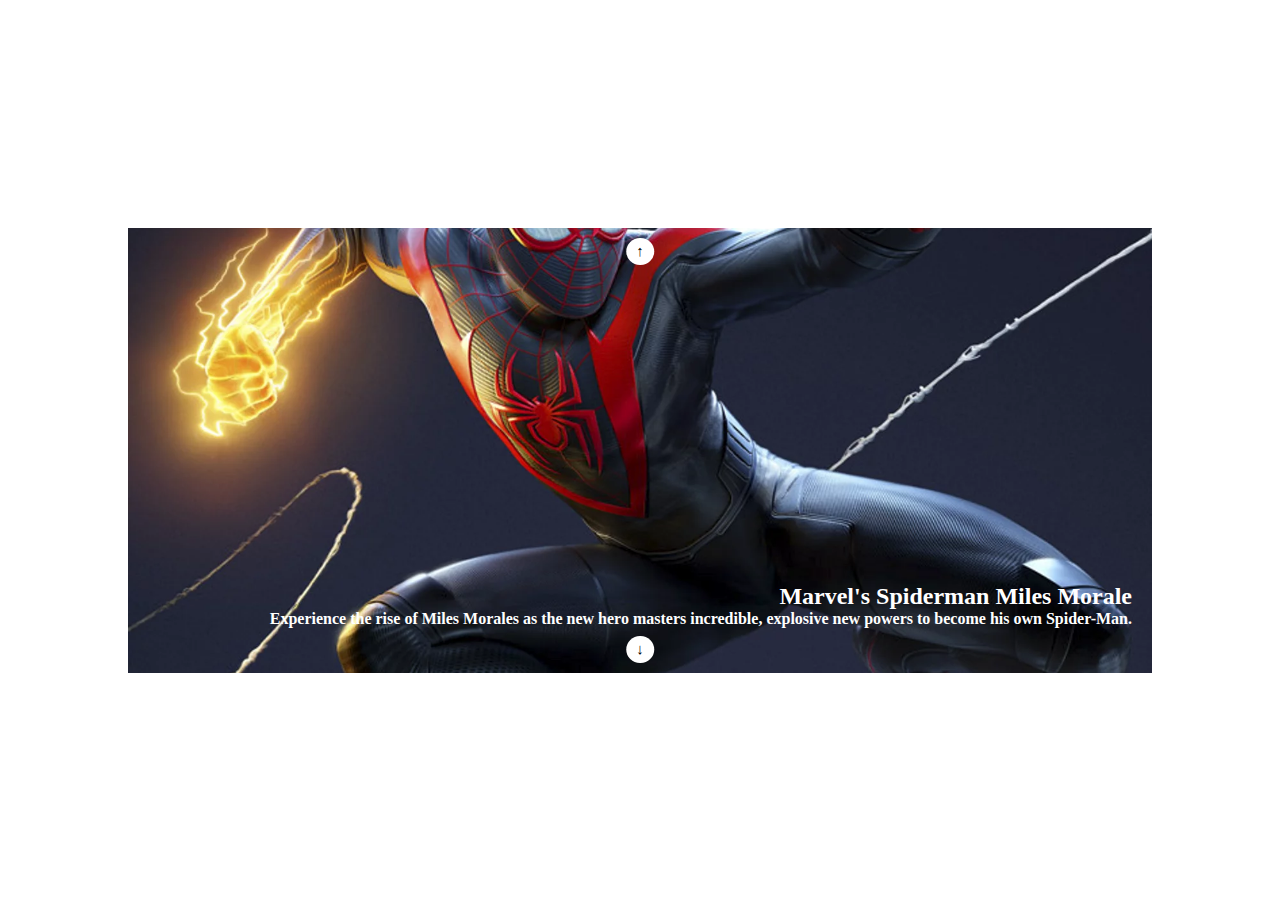
<file: index.html>
<!DOCTYPE html>
<html lang="en">

<head>
    <meta charset="UTF-8">
    <meta name="viewport" content="width=device-width, initial-scale=1.0">
    <title>Carousel</title>


    <!-- link al mio css -->
    <link rel="stylesheet" href="css/style.css">
</head>


<body>
    <!-- container -->
    <div id="container">
        <div class="col">
            <!-- ulteriore contenitore per le immagini -->
            <div class="card_container">
                <!-- qui compariranno i div con le img tramite JS -->
            </div>

            <div class="arrow_up btn">&uparrow;</div>
            <div class="arrow_down btn">&downarrow;</div>

        </div>
    </div>
    </div>


    <!-- link al codice JavaScript -->
    <script type="text/javascript" src="js/main.js"></script>
</body>

</html>
</file>
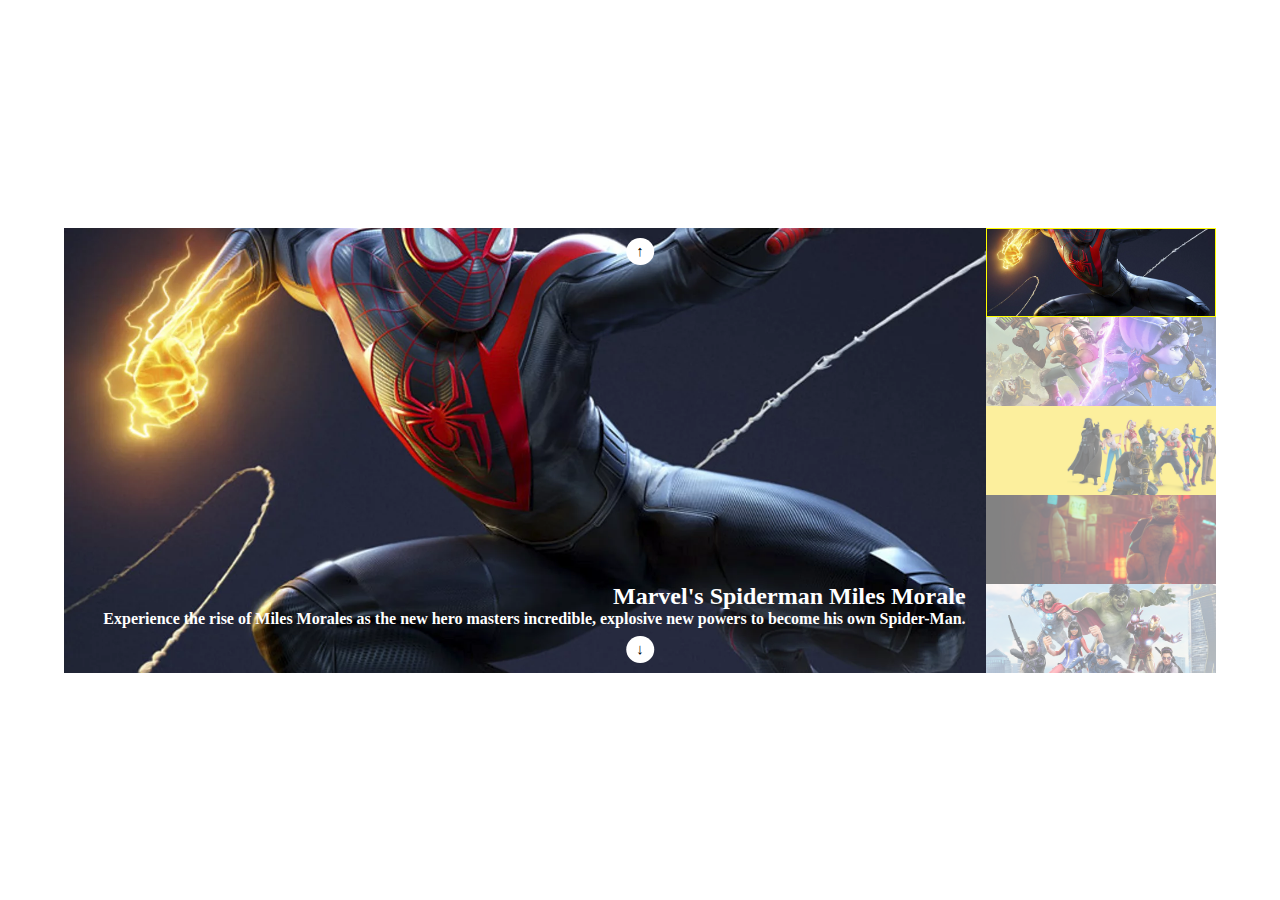
<file: BONUS 1/index.html>
<!DOCTYPE html>
<html lang="en">

<head>
    <meta charset="UTF-8">
    <meta name="viewport" content="width=device-width, initial-scale=1.0">
    <title>Carousel Bonus 1</title>


    <!-- link al mio css -->
    <link rel="stylesheet" href="css/style.css">
</head>


<body>
    <!-- container -->
    <div id="container">
        <div class="col">
            <!-- ulteriore contenitore per le immagini -->
            <div class="card_container">
                <!-- qui compariranno i div con le img tramite JS -->
            </div>

            <div class="container_thumbnails">
                <!-- qui compariranno le immagini più piccole -->
            </div>
            
            <div class="arrow_up btn">&uparrow;</div>
            <div class="arrow_down btn">&downarrow;</div>

        </div>


    </div>
    </div>


    <!-- link al codice JavaScript -->
    <script type="text/javascript" src="js/main.js"></script>
</body>

</html>
</file>
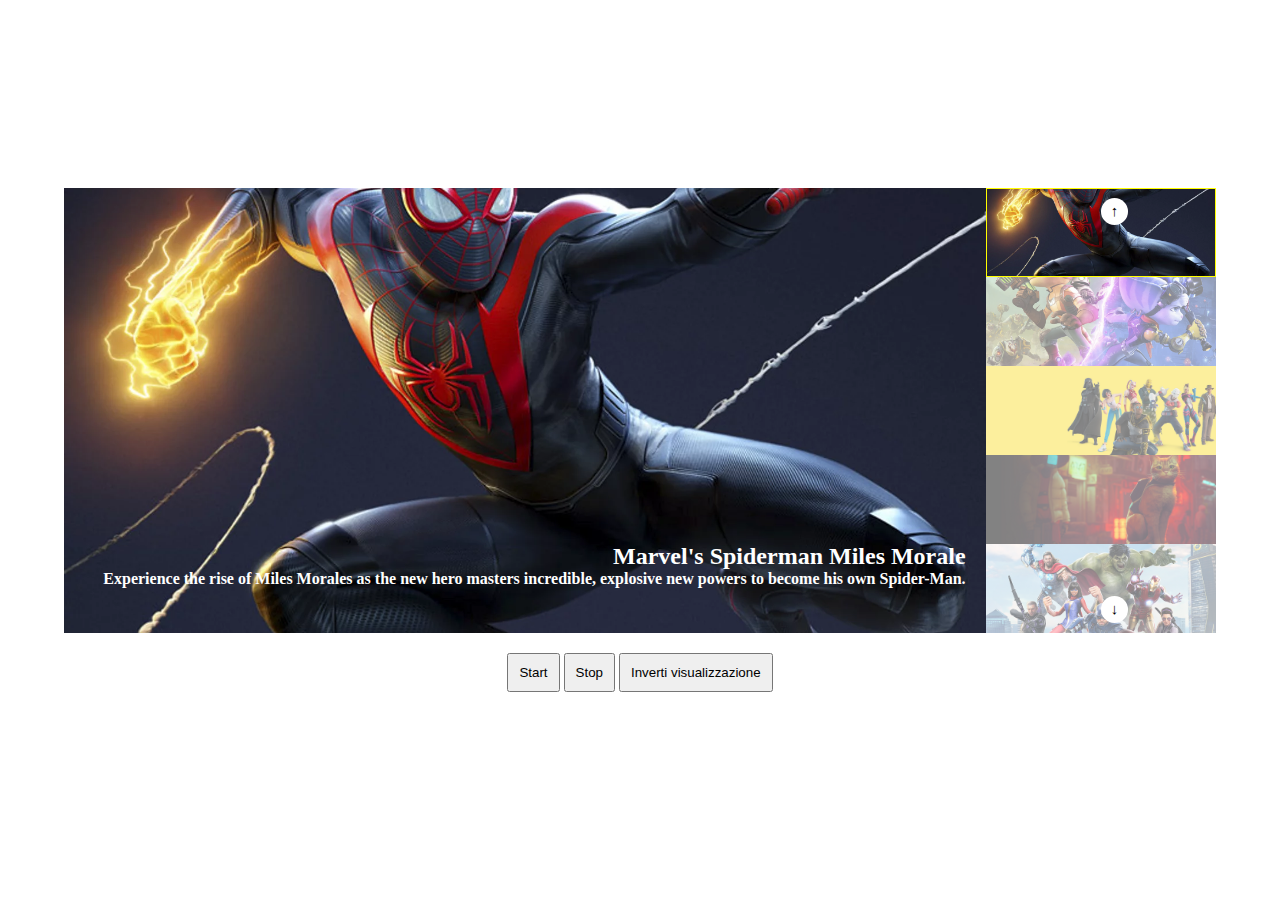
<file: BONUS 3/index.html>
<!DOCTYPE html>
<html lang="en">

<head>
    <meta charset="UTF-8">
    <meta name="viewport" content="width=device-width, initial-scale=1.0">
    <title>Carousel Bonus 3</title>


    <!-- link al mio css -->
    <link rel="stylesheet" href="css/style.css">
</head>


<body>
    <!-- container -->
    <div id="container">
        <div class="col">
            <!-- ulteriore contenitore per le immagini -->
            <div class="card_container">
                <!-- qui compariranno i div con le img tramite JS -->
            </div>

            <div class="container_thumbnails">
                <!-- qui compariranno le immagini più piccole -->
            </div>
            
            <div class="arrow_up btn">&uparrow;</div>
            <div class="arrow_down btn">&downarrow;</div>

        </div>

        <div id="btn">
            <button class="start">Start</button>
            <button class="stop">Stop</button>
            <button class="reverse">Inverti visualizzazione</button>
        </div>

    </div>
    </div>


    <!-- link al codice JavaScript -->
    <script type="text/javascript" src="js/main.js"></script>
</body>

</html>
</file>
<file: css/style.css>
/* codice generico */
*{
    margin: 0;
    padding: 0;
    box-sizing: border-box;
}

/* caratteristiche container */
#container{
    width: 100%;
    height: 100vh;
    display: flex;
    justify-content: center;
    align-items: center;
}

.row{
    display: flex;
    justify-content: center;
    align-items: center;
    width: 100%;
}

/* dimensioni per il carosello */
.col{
    width: 80%;
    position: relative;
}

.card_container{
    width: 100%;
    height: 445px;
}

/* grandezza contenitore immagini */
.item{
    width: 100%;
    height: 100%;
    position: relative;
    display: none;
}

.info{
    position: absolute;
    text-align: end;
    color: white;
    right: 20px;
    bottom: 45px;
}

/* grandezza immagini */
.item img{
    width: 100%;
    height: 100%;
    object-fit: cover;
}


/* attivazione dell'immagine scelta */
.item.active{
    display: block;
}


/* posizionamento delle frecce */
.btn{
    background: white;
    padding: 5px 10px;
    border-radius: 50%;
    font-size: 15px;
    cursor: pointer;
}

.arrow_up{
    position: absolute;
    top: 10px;
    left: 50%;
    transform: translate(-50%);
}

.arrow_down{
    position: absolute;
    bottom: 10px;
    left: 50%;
    transform: translate(-50%);
}
</file>
<file: BONUS 1/css/style.css>
/* codice generico */
*{
    margin: 0;
    padding: 0;
    box-sizing: border-box;
}

/* caratteristiche container */
#container{
    width: 100%;
    height: 100vh;
    display: flex;
    justify-content: center;
    align-items: center;
}

.row{
    display: flex;
    justify-content: center;
    align-items: center;
    width: 100%;
}

/* dimensioni per il carosello */
.col{
    width: 90%;
    position: relative;
    display: flex;
}

.card_container{
    width: 80%;
    height: 445px;
}

.container_thumbnails{
    width: 20%;
    height: 445px;
}

.thumbnails{
    height: calc(100% / 5);
    opacity: 0.5;
}

.thumbnails img{
    width: 100%;
    height: 100%;
    object-fit: cover;
}

/* classe per la selezione dell'img in thumbnails */
.active_thumbnails{
    border: 1px solid yellow;
    opacity: 1;
}

/* grandezza contenitore immagini */
.item{
    width: 100%;
    height: 100%;
    position: relative;
    display: none;
}

.info{
    position: absolute;
    text-align: end;
    color: white;
    right: 20px;
    bottom: 45px;
}

/* grandezza immagini */
.item img{
    width: 100%;
    height: 100%;
    object-fit: cover;
}


/* attivazione dell'immagine scelta */
.item.active{
    display: block;
}


/* posizionamento delle frecce */
.btn{
    background: white;
    padding: 5px 10px;
    border-radius: 50%;
    font-size: 15px;
    cursor: pointer;
}

.arrow_up{
    position: absolute;
    top: 10px;
    left: 50%;
    transform: translate(-50%);
}

.arrow_down{
    position: absolute;
    bottom: 10px;
    left: 50%;
    transform: translate(-50%);
}
</file>
<file: BONUS 3/css/style.css>
/* codice generico */
*{
    margin: 0;
    padding: 0;
    box-sizing: border-box;
}

/* caratteristiche container */
#container{
    width: 100%;
    height: 100vh;
    display: flex;
    flex-direction: column;
    justify-content: center;
    align-items: center;
}

.row{
    display: flex;
    justify-content: center;
    align-items: center;
    width: 100%;
}

/* dimensioni per il carosello */
.col{
    width: 90%;
    position: relative;
    display: flex;
}

.card_container{
    width: 80%;
    height: 445px;
}

.container_thumbnails{
    width: 20%;
    height: 445px;
}

.thumbnails{
    height: calc(100% / 5);
    opacity: 0.5;
}

.thumbnails img{
    width: 100%;
    height: 100%;
    object-fit: cover;
}

/* classe per la selezione dell'img in thumbnails */
.active_thumbnails{
    border: 1px solid yellow;
    opacity: 1;
}

/* grandezza contenitore immagini */
.item{
    width: 100%;
    height: 100%;
    position: relative;
    display: none;
}

.info{
    position: absolute;
    text-align: end;
    color: white;
    right: 20px;
    bottom: 45px;
}

/* grandezza immagini */
.item img{
    width: 100%;
    height: 100%;
    object-fit: cover;
}


/* attivazione dell'immagine scelta */
.item.active{
    display: block;
}


/* posizionamento delle frecce */
.btn{
    background: white;
    padding: 5px 10px;
    border-radius: 50%;
    font-size: 15px;
    cursor: pointer;
}

.arrow_up{
    position: absolute;
    top: 10px;
    left: 90%;
}

.arrow_down{
    position: absolute;
    bottom: 10px;
    left: 90%;
}


/* bottoni per start and stop */
#btn{
    padding: 20px;
}

#btn button{
    padding: 10px;
}
</file>
